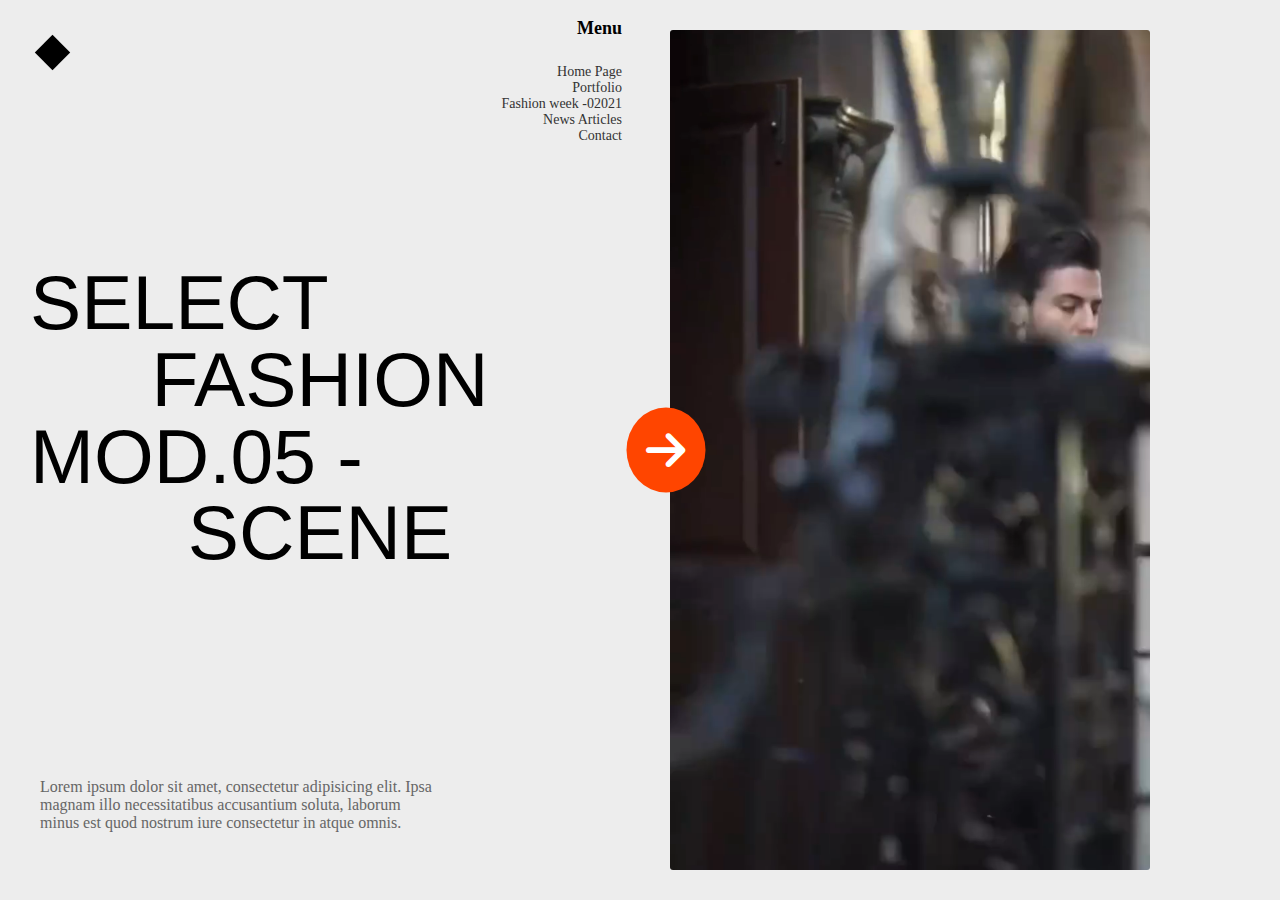
<file: grid-project/index.html>
<!DOCTYPE html>
<html lang="en">
<head>
    <meta charset="UTF-8">
    <meta name="viewport" content="width=device-width, initial-scale=1.0">
    <title>Grid Project</title>
    <link rel="stylesheet" href="style.css">
    <link rel="stylesheet" href="https://cdnjs.cloudflare.com/ajax/libs/font-awesome/6.7.2/css/all.min.css" integrity="sha512-Evv84Mr4kqVGRNSgIGL/F/aIDqQb7xQ2vcrdIwxfjThSH8CSR7PBEakCr51Ck+w+/U6swU2Im1vVX0SVk9ABhg==" crossorigin="anonymous" referrerpolicy="no-referrer" />
</head>
<body>
    <div id="main">
        <div id="top-left">
            <div id="square"></div>
        </div>
        <div id="top-right">
            <h4>Menu</h4>
            <h5>Home Page</h5>
            <h5>Portfolio</h5>
            <h5>Fashion week -02021</h5>
            <h5>News Articles</h5>
            <h5>Contact</h5>
            <h6><i class="fa-solid fa-bars-staggered"></i></h6>
        </div>
        <div id="left-center">
            <h1>Select</h1>
            <h1>Fashion</h1>
            <h1>Mod.05 -</h1>
            <h1>Scene</h1>
            
          
        </div>
        <div id="left-bottom">
            <p>
                Lorem ipsum dolor sit amet, consectetur adipisicing elit. Ipsa magnam illo necessitatibus accusantium soluta, laborum minus est quod
                 nostrum iure  consectetur in atque omnis.
            </p>
        </div> 
        <div id="right">
            <video autoplay loop muted src="man-model.mp4"></video>
        </div>
        <div id="arrow"><i class="fa-solid fa-arrow-right" style="color: #ffffff;"></i></div>
       
    </div>
 
</body>
</html>
</file>
<file: grid-project/style.css>
*{
    margin: 0;
    padding: 0;
    box-sizing: border-box;
    font-family: Gilory;
}
html ,body {
    height: 100%;
    width: 100%;
}

#main{
    height: 100%;
    width: 100%;
    background-color: #ededed;
    display: grid;
    grid-template-columns: 25% 25% 50%;
    grid-template-rows: 26% 56% 18%;
    
}
#top-left{
    /* background-color: rgb(226, 154, 60);  */
    padding: 40px;
}

#square{
    height: 25px;
    width: 25px;
    background-color: black;
    rotate: 45deg;
}


#top-right{

    justify-self: right; 
    padding: 18px;
    text-align: right;
}
 #top-right h4{
    margin-bottom: 25px;
    font-size: 18px;
    font-weight: 600 ;
 }
 #top-right h5{
    font-size: 14px;
    font-weight: 500 ;
    color: #333;

 }
 #top-right h6{
    display: none;
 }




#left-center{
    /* background-color: rgb(145, 222, 51); */
    grid-column: 1 /3;
    padding: 30px;
    
}
#left-center h1{
    font-size: 6vw;
    text-transform: uppercase;
    line-height: 6vw;
    font-weight: 500;
    font-family: Arial, Helvetica, sans-serif;

}
#left-center h1:nth-child(2n){
   
    text-align: center;
}
 


#left-bottom{
    /* background-color: purple; */
    grid-column: 1 /3;
    padding: 40px;
}
#left-bottom p{
    width: 70%;
    font-size: 16px;
    font-weight: 500;
    color: #666;
}


#right{
    /* background-color: yellow; */
    grid-row: 1 / 4;
    grid-column: 3;
    padding: 30px;
    padding-right: 130px;
}
#right video{
    height: 100%;
    width: 100%;
    object-fit: cover;
    border-radius: 3px;
}

#arrow{
    position: absolute;
    top: 50%;
    left: 52%;
    display: flex;
    align-items: center;
    justify-content: center;
    transform:translate(-50%, -50%);
    background-color: orangered;
    padding: 20px;
    border-radius: 50%;
}
#arrow i{
    font-size: 45px;

}


@media (max-width:600px) {
   
   #main{ 
    grid-template-columns: 50% 50%;
    grid-template-rows: 60px 34% 8%;
    
   } 
   
#top-left{
    padding: 20px;
}

#square{
    height: 20px;
    width: 20px;
   
}

#top-right{

    justify-self: right; 
    padding: 10px;
    text-align: right;
}
 #top-right h4{
    display: none;
 }
 #top-right h5{
    display: none;

 }
 #top-right h6{
    display: initial;
    font-size: 35px;
 }



#left-center{
 
    padding:9px 18px;
}
#left-center h1{
    font-size: 14vw;
    line-height: 14vw;
}
#left-center h1:nth-child(2n){
   
    text-align: right;
}
 


#left-bottom{
    padding: 0px 18px;
}
#left-bottom p{
    width: 90%;
    font-size: 12px;
}


#arrow{
    position: absolute;
    top: 53%;
    left: 40%;
    padding: 8px;
    rotate: 90deg;
 
}
#arrow i{
    font-size: 18px;

} 
#right{
    grid-row: 4 ;
    grid-column: 1/4;
    padding: 16px;
    padding-right: 30px;
}
#right video{
    height: 43vh;
    width: 100%;
    object-fit: cover;
    border-radius: 3px;
}


}
</file>
